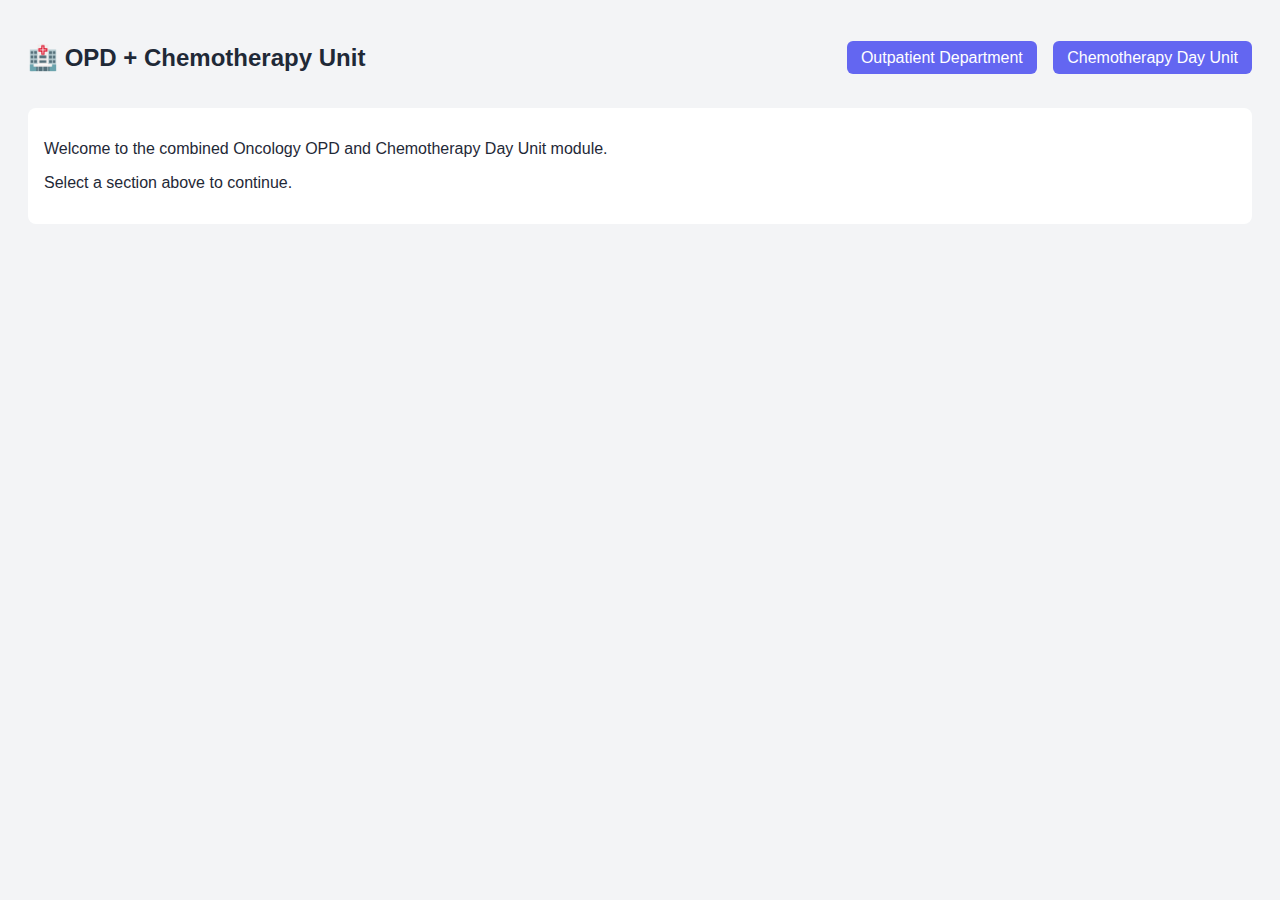
<file: index.html>
<!DOCTYPE html>
<html lang="en">
<head>
  <meta charset="UTF-8" />
  <meta name="viewport" content="width=device-width, initial-scale=1.0"/>
  <title>OncoVista – OPD + Chemotherapy</title>
  <link rel="stylesheet" href="assets/style.css" />
</head>
<body>
  <header>
    <h1>🏥 OPD + Chemotherapy Unit</h1>
    <div class="nav">
      <a href="modules/opd.html">Outpatient Department</a>
      <a href="modules/chemotherapy.html">Chemotherapy Day Unit</a>
    </div>
  </header>

  <main>
    <p>Welcome to the combined Oncology OPD and Chemotherapy Day Unit module.</p>
    <p>Select a section above to continue.</p>
  </main>
</body>
</html>
</file>
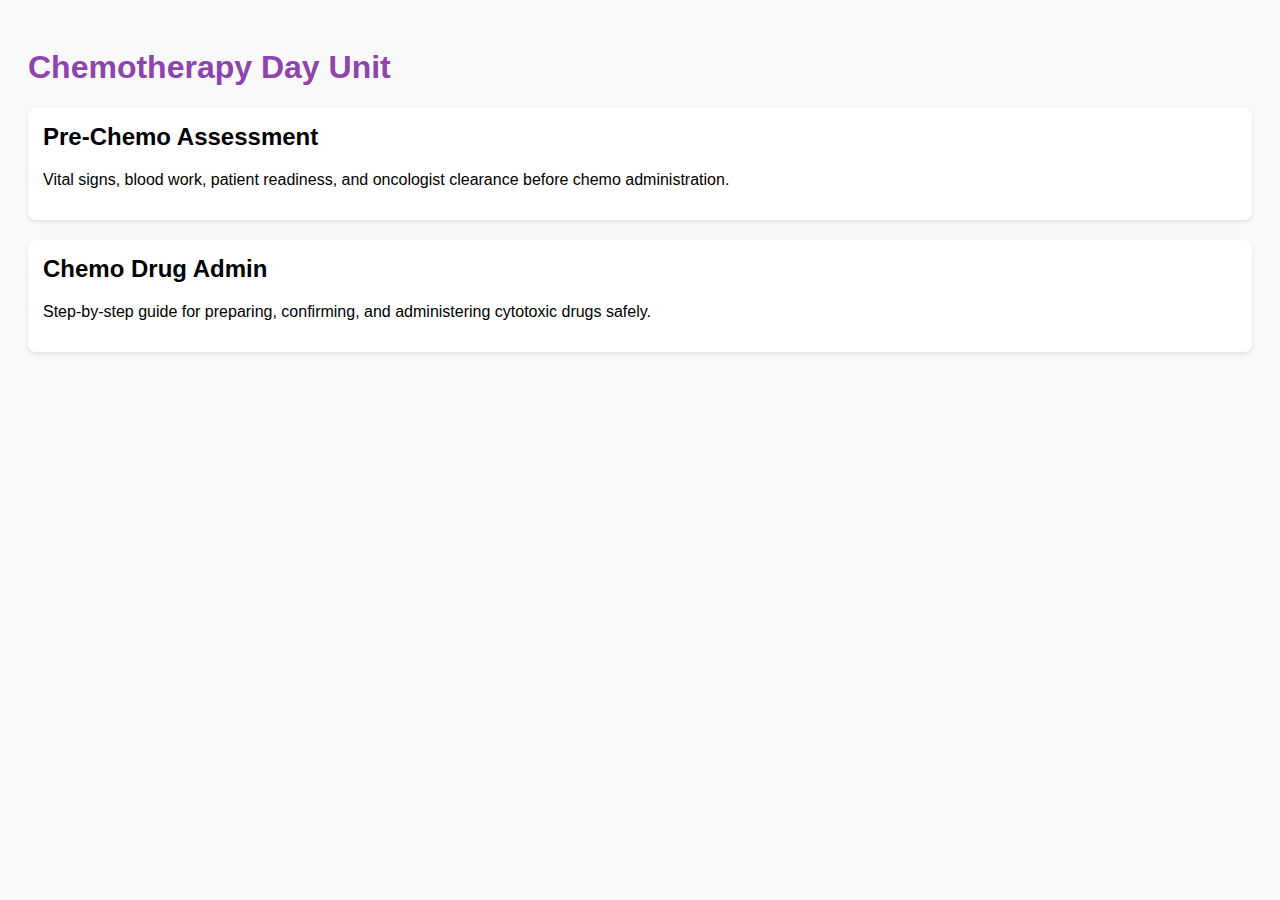
<file: modules/chemotherapy.html>
<!DOCTYPE html>
<html lang="en">
<head>
  <meta charset="UTF-8" />
  <meta name="viewport" content="width=device-width, initial-scale=1.0"/>
  <title>Chemotherapy Day Unit</title>
  <style>
    body { font-family: sans-serif; padding: 20px; background: #f9f9f9; }
    h1 { color: #8e44ad; }
    .card { background: white; padding: 15px; border-radius: 8px; box-shadow: 0 2px 4px rgba(0,0,0,0.1); margin-bottom: 20px; }
    .card h2 { margin-top: 0; }
  </style>
</head>
<body>
  <h1>Chemotherapy Day Unit</h1>
  <div class="card">
    <h2>Pre-Chemo Assessment</h2>
    <p>Vital signs, blood work, patient readiness, and oncologist clearance before chemo administration.</p>
  </div>
  <div class="card">
    <h2>Chemo Drug Admin</h2>
    <p>Step-by-step guide for preparing, confirming, and administering cytotoxic drugs safely.</p>
  </div>
</body>
</html>
</file>
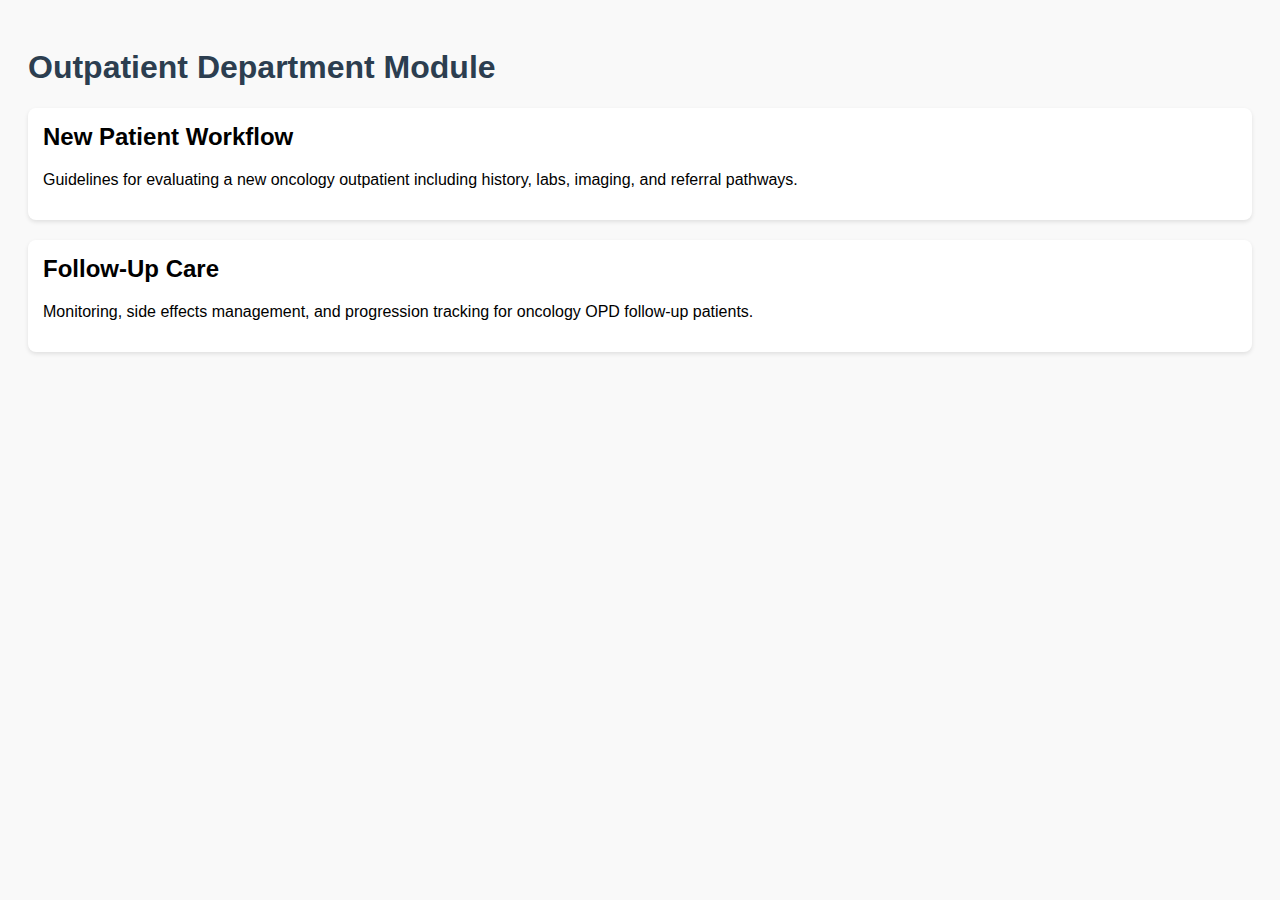
<file: modules/opd.html>
<!DOCTYPE html>
<html lang="en">
<head>
  <meta charset="UTF-8" />
  <meta name="viewport" content="width=device-width, initial-scale=1.0"/>
  <title>Outpatient Department Module</title>
  <style>
    body { font-family: sans-serif; padding: 20px; background: #f9f9f9; }
    h1 { color: #2c3e50; }
    .card { background: white; padding: 15px; border-radius: 8px; box-shadow: 0 2px 4px rgba(0,0,0,0.1); margin-bottom: 20px; }
    .card h2 { margin-top: 0; }
  </style>
</head>
<body>
  <h1>Outpatient Department Module</h1>
  <div class="card">
    <h2>New Patient Workflow</h2>
    <p>Guidelines for evaluating a new oncology outpatient including history, labs, imaging, and referral pathways.</p>
  </div>
  <div class="card">
    <h2>Follow-Up Care</h2>
    <p>Monitoring, side effects management, and progression tracking for oncology OPD follow-up patients.</p>
  </div>
</body>
</html>
</file>
<file: assets/style.css>
body {
  font-family: Arial, sans-serif;
  background-color: #f3f4f6;
  color: #1f2937;
  padding: 20px;
}
header {
  display: flex;
  justify-content: space-between;
  align-items: center;
}
h1 {
  font-size: 24px;
}
.nav a {
  margin-left: 12px;
  background: #6366f1;
  padding: 8px 14px;
  color: white;
  border-radius: 6px;
  text-decoration: none;
}
main {
  margin-top: 20px;
  background: white;
  padding: 16px;
  border-radius: 8px;
}
</file>
